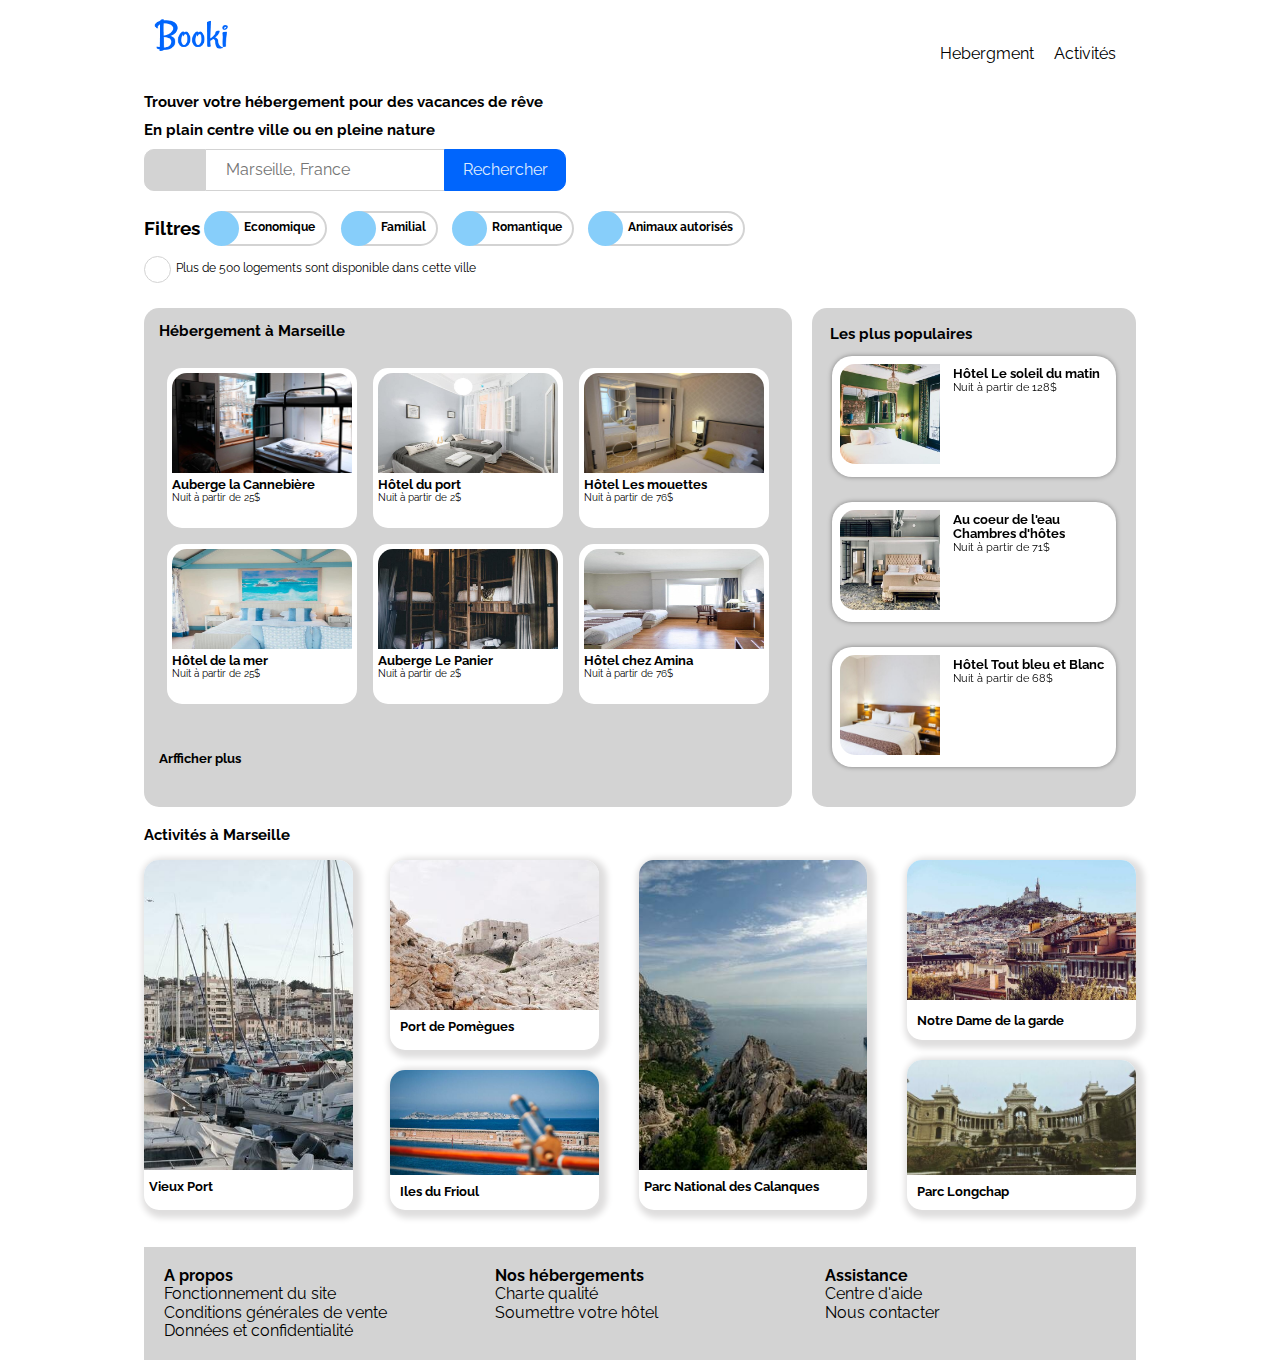
<file: index.html>
<!DOCTYPE html>
<html lang="fr">
    <head>
        <meta charset="utf-8">
        <meta name="viewport" content="width=device-width, initial-scale=1.0">
        <title>mon site de réservation Booki</title>
        <!-- file normalize -->
        <link rel="stylesheet" href="./css/normalize.css"/>
        <!-- style -->
        <link rel="stylesheet" href="./css/style.css"/>
         <!-- cdn: fontawsome -->
        <link rel="stylesheet" href="https://cdnjs.cloudflare.com/ajax/libs/font-awesome/6.1.1/css/all.min.css" integrity="sha512-KfkfwYDsLkIlwQp6LFnl8zNdLGxu9YAA1QvwINks4PhcElQSvqcyVLLD9aMhXd13uQjoXtEKNosOWaZqXgel0g==" crossorigin="anonymous" referrerpolicy="no-referrer" />
        <link rel="icon" href="Google__Logo.ico"/>
    </head>
    <body>
       <div id="container1">
            <header class="navBar">
                <div class="headContainer"> 
                    <div class="logo">
                        <a id="logo" href="#logo"><img src="./images/logo/Booki.png" alt="Logo booki"></a>
                    </div>
                    <div class="hybrid"></div>
                    <div class="hebergementBar">
                            <a class="navBar1" href="#container3">Hebergment</a>
                            <a class="navBar2" href="#article3">Activités</a>
                    </div>
                </div>
            </header>
            <main id="container2">
                <section id="filtersContainer">
                    <h1>Trouver votre hébergement pour des vacances de rêve</h1>
                    <h2>En plain centre ville ou en pleine nature</h2> 
                    <div class="rechercheBar">
                        <div class="buttonLocalisationIcon">
                            <i class="fa-solid fa-location-dot"></i>
                        </div>
                        <input class ="searchBar" type="search" placeholder="Marseille, France">
                        <div class="buttonResearch">Rechercher</div>
                    </div>
                    <div class="rechercheBarMobile">
                        <div class="buttonLocalisationIcon">
                            <i class="fa-solid fa-location-dot"></i>
                        </div>
                            <input class ="searchBarMobile" type="search" placeholder="Marseille, France">
                        <div class="buttonMagnifyingGlass">
                            <i class="fa-solid fa-magnifying-glass"></i>
                        </div>
                    </div>
                    <div class="filters">
                        <h3>Filtres</h3>
                        <div class="filterRelou">
                             <a href="#">
                                <div class="filter">
                                    <i class="fa-solid fa-money-bill-wave"></i>
                                    <p>Economique</p>
                                </div>
                            </a>
                            <a href="#">
                                <div class="filter">
                                    <i class="fa-solid fa-child-reaching"></i>
                                    <p>Familial</p>
                                </div>
                            </a>
                        </div>
                        <a href="#">
                            <div class="filter">
                                <i class="fa-solid fa-heart"></i>
                                <p>Romantique</p>
                            </div>
                        </a>
                        <a href="#">
                            <div class="filter">
                                <i class="fa-solid fa-dog"></i>
                                <p>Animaux autorisés</p>
                            </div>
                        </a>
                    </div>
                    <div class="headInformation">
                        <div class="infomationIcon"><i class="fa-solid fa-info"></i></div>
                        <p>Plus de 500 logements sont disponible dans cette ville</p>
                    </div>
                </section>
                <div id="container3">
                    <section class="article1">
                        <h2>Hébergement à Marseille</h2>
                        <div class="artcile1Part1">
                            <!--Cards start-->
                            <div class="cards">
                                <div class="cardImgB3">
                                    <img src="./images/hebergements/4_small/AubergelaCannebière.jpg" alt="Image of Auberge la Cannebière">
                                </div>
                                <div class="cardTextB3">
                                    <h4>Auberge la Cannebière</h4>
                                    <p>Nuit à partir de 25$</p>
                                    <div class="starEvaluation">
                                        <i class="fa-solid fa-star starFullIcon"></i>
                                        <i class="fa-solid fa-star starFullIcon"></i>
                                        <i class="fa-solid fa-star starFullIcon"></i>
                                        <i class="fa-solid fa-star starFullIcon"></i>
                                        <i class="fa-solid fa-star starFullIconGrey"></i>
                                    </div>
                                </div>
                            </div>
                            <div class="cards">
                                <div class="cardImgB3">
                                    <img src="./images/hebergements/4_small/Hôtelduport.jpg" alt="Image Hôtel du port">
                                </div>
                                <div class="cardTextB3">
                                    <h4>Hôtel du port</h4>
                                    <p>Nuit à partir de 2$</p>
                                    <div class="starEvaluation">
                                        <i class="fa-solid fa-star starFullIcon"></i>
                                        <i class="fa-solid fa-star starFullIcon"></i>
                                        <i class="fa-solid fa-star starFullIcon"></i>
                                        <i class="fa-solid fa-star starFullIcon"></i>
                                        <i class="fa-solid fa-star starFullIcon"></i>
                                    </div>
                                </div>
                            </div>
                            <div class="cards">
                                <div class="cardImgB3">
                                    <img src="./images/hebergements/4_small/HôtelLesmouettes.jpg" alt="Image Hôtel Les mouettes">
                                </div>
                                <div class="cardTextB3">
                                    <h4>Hôtel Les mouettes</h4>
                                    <p>Nuit à partir de 76$</p>
                                    <div class="starEvaluation">
                                        <i class="fa-solid fa-star starFullIcon"></i>
                                        <i class="fa-solid fa-star starFullIcon"></i>
                                        <i class="fa-solid fa-star starFullIcon"></i>
                                        <i class="fa-solid fa-star starFullIcon"></i>
                                        <i class="fa-solid fa-star starFullIconGrey"></i>
                                    </div>
                                </div>
                            </div>
                        </div>
                            <div class="artcile1Part2">
                                <div class="cards">
                                    <div class="cardImgB3">
                                        <img src="./images/hebergements/4_small/Hôteldelamer.jpg" alt="Image Hôtel de la mer">
                                    </div>
                                    <div class="cardTextB3">
                                        <h4>Hôtel de la mer</h4>
                                        <p>Nuit à partir de 25$</p>
                                        <div class="starEvaluation">
                                            <i class="fa-solid fa-star starFullIcon"></i>
                                            <i class="fa-solid fa-star starFullIcon"></i>
                                            <i class="fa-solid fa-star starFullIcon"></i>
                                            <i class="fa-solid fa-star starFullIconGrey"></i>
                                            <i class="fa-solid fa-star starFullIconGrey"></i>
                                        </div>
                                    </div>
                                </div>
                                <div class="cards">
                                    <div class="cardImgB3">
                                        <img src="./images/hebergements/4_small/AubergeLePanier.jpg" alt="Image Auberge Le Panier">
                                    </div>
                                    <div class="cardTextB3">
                                        <h4>Auberge Le Panier</h4>
                                        <p>Nuit à partir de 2$</p>
                                        <div class="starEvaluation">
                                            <i class="fa-solid fa-star starFullIcon"></i>
                                            <i class="fa-solid fa-star starFullIcon"></i>
                                            <i class="fa-solid fa-star starFullIcon"></i>
                                            <i class="fa-solid fa-star starFullIcon"></i>
                                            <i class="fa-solid fa-star starFullIconGrey"></i>
                                        </div>
                                    </div>
                                </div>
                                <div class="cards">
                                    <div class="cardImgB3">
                                        <img class="hebergementImg6" src="./images/hebergements/4_small/HôtelchezAmina.jpg" alt="Image Hôtel chez Amina">
                                    </div>
                                    <div class="cardTextB3">
                                        <h4>Hôtel chez Amina</h4>
                                        <p>Nuit à partir de 76$</p>
                                        <div class="starEvaluation">
                                            <i class="fa-solid fa-star starFullIcon"></i>
                                            <i class="fa-solid fa-star starFullIcon"></i>
                                            <i class="fa-solid fa-star starFullIcon"></i>
                                            <i class="fa-solid fa-star starFullIcon"></i>
                                            <i class="fa-solid fa-star starFullIcon"></i>
                                        </div>
                                    </div>
                                </div>
                        </div> 
                        <h5>Arfficher plus</h5>
                    </section>
                    <aside class="article2">
                        <div class="artcile2Title">
                            <h2>Les plus populaires</h2>
                            <i class="fa-solid fa-star"></i>
                        </div>
                        <div class="cardsWithIcon">
                                <div class="article2Img">
                                    <img src="./images/hebergements/4_small/HôtelLesoleildumatin.jpg" alt="Image Hôtel Tout bleu et Blanc">
                                </div>
                                <div class="cardDescripIcon">
                                <h3>Hôtel Le soleil du matin</h3>
                                <p>Nuit à partir de 128$</p>
                                <div class="starEvaluation2">
                                    <i class="fa-solid fa-star starFullIcon"></i>
                                    <i class="fa-solid fa-star starFullIcon"></i>
                                    <i class="fa-solid fa-star starFullIcon"></i>
                                    <i class="fa-solid fa-star starFullIcon"></i>
                                    <i class="fa-solid fa-star starFullIcon"></i>
                                </div>
                            </div>
                        </div>
                        <div class="cardsWithIcon">
                            <div class="article2Img">
                                <img src="./images/hebergements/4_small/Aucoeurdel'eauChambred'hôte.jpg" alt="Image Au coeur de l'eau Chambre d'hôtel">
                             </div>
                            <div class="cardDescripIcon">
                                <h3>Au coeur de l'eau Chambres d'hôtes</h3>
                                <p>Nuit à partir de 71$</p>
                                <div class="starEvaluation2Relou">
                                    <i class="fa-solid fa-star starFullIcon"></i>
                                    <i class="fa-solid fa-star starFullIcon"></i>
                                    <i class="fa-solid fa-star starFullIcon"></i>
                                    <i class="fa-solid fa-star starFullIcon"></i>
                                    <i class="fa-solid fa-star starFullIconGrey"></i>
                                </div>
                            </div>
                        </div>
                        <div class="cardsWithIcon">
                            <div class="article2Img">
                                <img src="./images/hebergements/4_small/HôtelToutbleuetBlanc.jpg" alt="Image Hôtel Tout bleu et Blanc">
                            </div>
                            <div class="cardDescripIcon">
                                <h3>Hôtel Tout bleu et Blanc</h3>
                                <p>Nuit à partir de 68$</p>
                                <div class="starEvaluation2">
                                    <i class="fa-solid fa-star starFullIcon"></i>
                                    <i class="fa-solid fa-star starFullIcon"></i>
                                    <i class="fa-solid fa-star starFullIcon"></i>
                                    <i class="fa-solid fa-star starFullIcon"></i>
                                    <i class="fa-solid fa-star starFullIconGrey"></i>
                                </div>
                            </div>
                        </div>
                    </aside>
                    <section id="article3">
                        <h2>Activités à Marseille</h2>
                        <div class="article3cards">
                            <div class="artcile3Part1">
                                <div class="cards3Solo">
                                    <div class="cards3SoloImg">
                                        <img src="./images/activites/4_small/vieuxPort.jpg" alt="Image vieux port">
                                    </div>
                                    <div class="cards3SoloText">
                                        <p>Vieux Port</p>
                                    </div>
                                </div>
                                <div class="artcile3Relou">
                                    <div class="cards3Top">
                                        <div class="imgDuo1">
                                            <img src="./images/activites/4_small/PortdePomègues.jpg" alt="Image Port de Pomègues">
                                        </div>
                                        <div class="cards3DuoTextCorrect">
                                            <p>Port de Pomègues</p>
                                        </div>
                                    </div>
                                    <div class="cards3Bot">
                                        <div class="imgDuo2">
                                            <img src="./images/activites/4_small/IlesduFrioul.jpg" alt="Image Iles du Frioul">
                                        </div>
                                        <div class="cards3DuoTextCorrect2">
                                            <p>Iles du Frioul</p>
                                        </div>
                                    </div>
                                </div>
                            </div>
                            <div class="artcile3Part2">
                                <div class="cards3Solo">
                                    <div class="cards3SoloImg">
                                        <img src="./images/activites/4_small/ParcNationaldesCalanques.jpg" alt="Image Parc National des Calanques">
                                    </div>
                                    <div class="cards3SoloText">
                                        <p>Parc National des Calanques</p>
                                    </div>
                                </div>
                                <div class="artcile3Relou">
                                    <div class="cards3TopPart2">
                                        <div class="imgDuo3">
                                            <img src="./images/activites/4_small/NotreDamedelagarde.jpg" alt="Image Notre Dame de la garde">
                                        </div>
                                        <div class="cards3DuoText">
                                            <p>Notre Dame de la garde</p>
                                        </div>
                                    </div>
                                    <div class="cards3BotPart2">
                                        <div class="imgDuo4">
                                            <img src="./images/activites/4_small/ParcLongchap.jpg" alt="Image Parc Longchap">
                                        </div>
                                        <div class="cards3DuoText">
                                            <p>Parc Longchap</p>
                                        </div>
                                    </div>
                                </div>
                            </div>
                        </div>
                    </section>
                </div>
            </main>
            <footer class="basDePage">
                <div class="footInfo">
                    <h4>A propos</h4>
                    <ul>
                        <li><a href="#">Fonctionnement du site</a></li>
                        <li><a href="#">Conditions générales de vente</a></li>
                        <li><a href="#">Données et confidentialité</a></li>
                    </ul>
                </div>
                <div class="footInfo">
                    <h4>Nos hébergements</h4>
                    <ul>
                        <li><a href="#">Charte qualité</a></li>
                        <li><a href="#">Soumettre votre hôtel</a></li>
                    </ul>
                </div>
                <div class="footInfo">
                    <h4>Assistance</h4>
                    <ul>
                        <li><a href="#"><p>Centre d'aide</p></a></li>
                        <li><a href="#"><p>Nous contacter</p></a></li>
                    </ul>
                </div>
            </footer>
       </div>
    </body>
</html>
</file>
<file: css/style.css>
@import url('https://fonts.googleapis.com/css2?family=Raleway:ital,wght@0,100;0,200;0,300;0,400;0,500;0,600;0,700;0,800;0,900;1,100;1,200;1,300;1,400;1,500;1,600;1,700;1,800;1,900&display=swap');


html {
    font-family: 'Raleway', sans-serif;
}
:root {
    --color1: #0065FC;
    --color2: #DEEBFF;
    --color3: #F2F2F2;
}

body {
    max-width: 992px;
   /* max-width: 1000px;*/
    margin: auto;
}
h1,h2,h3,h4,h5,h6 {
    margin-top: 0px;
    margin-bottom: 0px;
}
h2 {
    font-size: 15px;
}
p {
    margin-top: 0px;
    margin-bottom: 0px;
}
div#container1 {
    display: grid;
    grid-template-columns: 1fr;
    /*grid-template-rows: 0.2fr 6fr 1fr;
    grid-template-rows: 0.2fr 2fr 0.2fr;*/
    grid-template-areas:
    "navBar"
    "main"
    "basDePage";
    height: 100vh;
}
header.navBar{
    background-color: none;
}
div.headContainer {
    display: flex;
    margin-bottom: 30px;
    align-items: center;
}
div.logo {
    display: flex;
}
div.logo img {
    padding-left: 10px;
    width: 100%;
    height: 50px;
    padding-top: 10px;
}
div.hybrid {
    flex-grow: 2;
}
div.hebergementBar {
    display: flex;
}
div.hebergementBar a {
    color: black;
    text-decoration:none;
    margin-right: 20px;
    padding-top: 40px;
    border-top: 3px solid transparent;
}
div.hebergementBar a:hover {
    color: #0065FC;
    border-top: 3px solid blue;
}
main#container2 {
    /*background-color: purple;*/
    display: grid;
    grid-template-columns: 1fr;
    /*grid-template-rows: 0.5fr 3fr;*/
    grid-template-rows: 1fr;
    grid-template-areas:
    "section"
    "articles";
    grid-area: main;
}
section#filtersContainer {
    grid-area: section;
}
section#filtersContainer h1 {
    font-size: 15px;
    margin-bottom: 10px;
}
section#filtersContainer p {
    font-size: 12px;
}
div.rechercheBar {
    display: flex;
    padding-top: 10px;
    padding-bottom: 10px;
    align-items: center;
}
div.rechercheBarMobile {
    display: none;
}
div.buttonLocalisationIcon {
    background-color: lightgrey;
    display: flex;
    width: 60px;
    height: 40px;
    border-radius: 10px 0px 0px 10px;
    display: flex;
    align-items: center;
    justify-content: center;
    border: 0.5px solid lightgrey;
}
input.searchBar {
    height: 38px;
    display: flex;
    align-items: center;
    justify-content: center;
    border: none;
    padding: 20px;
    border-top: 0.5px solid lightgray;
    border-bottom: 0.5px solid lightgray;
}
div.buttonResearch {
    width: 120px;
    height: 40px;
    background-color: #0065FC;
    color: #DEEBFF;
    border-radius: 0px 10px 10px 0px;
    display: flex;
    align-items: center;
    justify-content: center;
    cursor: pointer;
    border: 0.5px solid #0065FC
}
div.buttonResearch:hover {
    background-color: #DEEBFF;
    color: #0065FC;
}
div.filters {
    display: flex;
    align-items: center;
}
div.filters a {
    text-decoration: none;
}
div.filters h2 {
    margin-right: 10px;
}
div.filterRelou {
    display: flex;
    align-items: center;
    justify-content: center;
}
div.filterRelou a:hover {
    filter:drop-shadow(1px 1px 1px black);
    transition: 500ms ease-in-out 300ms;
}
div.filter {
    display: flex;
    color: black;
    border: 2px solid lightgrey;
    align-items: center;
    margin: 10px;
    padding-right: 10px;
    border-radius: 20px;
    font-weight: bold;
}
div.filter:hover {
    filter:drop-shadow(1px 1px 1px black);   
    transition: 500ms ease-in-out 300ms;
}
div.filter i {
    display: flex;
    align-items: center;
    justify-content: center;
    border-radius: 25px;
    height: 35px;
    width: 35px;
    background-color: lightskyblue;
    color: #0065FC;
    margin-left: -3px;
    margin-top: -2px;
    margin-bottom: -2px;
    position: relative;
    left: -5px;
}
div.headInformation {
    display: flex;
    align-items: center;
    padding-bottom: 25px;
    font-size: 15px;
}
div.infomationIcon {
    display: flex;
    align-items: center;
    justify-content: center;
    color: #0065FC;
    width: 25px;
    height: 25px;
    border: 1px solid lightgray;
    border-radius: 25px;
    margin-right: 5px;
}
div#container3 {
    /*background-color: lightgreen;*/
    display: grid;
    grid-template-columns: 2fr 1fr;
    grid-template-rows: 1fr 0.8fr;
    grid-template-areas:
    "article1 article2"
    "article3 article3";
    grid-area: articles;
    grid-gap: 20px;
    margin: 0px;
    padding: 0px;
}

section.article1 {
    background-color: lightgray;
    grid-area: article1;
    border-radius: 15px;
    margin: 0px;
    padding: 15px;
}
section.article1 h2 {
    margin-bottom: 20px;
    font-size: 15px;
}
section.article1 h5 {
    margin-top: 40px;
    font-size: 13px;
}
div.artcile1Part1 {
   /* background-color: red;*/
    display: flex;
}
/*CARDS start*/
div.cards {
    background-color: white;
    margin: 8px;
    padding: 5px;
    border-radius: 15px;
    width: 30%;
    height: 150px;
}
div.cards:hover {
    background-color: white;
    filter:drop-shadow(1px 1px 1px black);
}
div.cardImgB3 img {
    width: 100%;
    height: 100px;
    /*object-fit: cover;*/
    border-radius: 15px 15px 0 0;
    
}
div.artcile1Part1 h4 {
    font-size: 13px;
}
div.artcile1Part1 p {
    font-size: 10px;
}
div.cardTextB3 {
    background-color: white ;
}
div.starEvaluation {
    display: flex;
}
div.starFullIcon {
    display: flex;
    height: 10px;
    width: 10px;
    color: #0065FC;
    margin-right: 10px;
}
i.starFullIcon {
    color: #0065FC;
    margin-right: 0px;
    font-size: 13px;
}
i.starFullIconGrey {
    color: lightgrey;
    margin-right: 0px;
    font-size: 13px;
}
div.starFullIcon {
    color: #0065FC;
    margin-right: 13px;
    font-size: 13px;
}
div.startEmptyIcon {
    display: flex;
    color: gray;
}
div.artcile1Part2 {
    display: flex;
}
div.artcile1Part2 h4 {
    font-size: 13px;
}
div.artcile1Part2 p {
    font-size: 10px;
}
aside.article2 {
    background-color: lightgrey;
    grid-area: article2;
    border-radius: 15px;
    margin: 0px;
    padding: 15px;
}
div.artcile2Title {
    display: flex;
    padding: 3px;
}
div.artcile2Title h2 {
    font-size: 15px;
}
div.artcile2Title i {
    margin-left: 40%;
}
div.cardsWithIcon {
    background-color: white;
    filter: drop-shadow(0 0 0.15rem gray);
    display: flex;
    /*justify-content: center;*/
    margin: 5px;
    margin-top: 10px;
    margin-bottom: 25px;
    padding: 8px;
    border-radius: 20px;
    object-fit: cover;
    /*min-width: 150px;*/
}
div.cardsWithIcon:hover {
    background-color: white;
    filter:drop-shadow(1px 1px 1px black);
}
/*
div.cardsWithIcon img{
    width: 100%;
    height: 100px;
    object-fit: cover;
    border-radius: 15px 0 0 15px;
}*/
div.cardDescripIcon {
    display: flex;
    flex-direction: column;
    padding: 3px;
    border-radius: 10px;
    height: 30px;
}
div.article2Img img {
    width: 100px;
    height: 100px;
    object-fit: cover;
    border-radius: 15px 0 0 15px;
}
div.cardDescripIcon h3 {
    font-size: 13px;
    margin-top: 0px;
    margin-bottom: 0px;
    margin-left: 10px;
}
div.cardDescripIcon p {
    font-size: 11px;
    margin-top: 0px;
    margin-bottom: 0px;
    margin-left: 10px;
}
div.starEvaluation2 {
    margin-left: 10px;
    padding-top: 45px;
}
div.starEvaluation2Relou {
    margin-left: 10px;
    padding-top: 35px;
}
/*Activités à Marseille Article 3!!!!!!!!!!!!!!!!!!!!!!!!!*/
section#article3 {
    grid-area: article3;
}
section#article3 h2{
    padding-bottom: 15px;
}
div.article3cards {
    display: flex;
    justify-content: space-around;
}
div.artcile3Part1 {
    display: flex;
    margin-right: 20px;
    justify-content: space-between;
}
div.cards3Solo {
    display: flex;
    flex-direction: column;
    justify-content: space-between;
    box-shadow: 3px 3px 6px 5px rgb(223, 222, 222);
    width: 46%;
    height: 350px;
    border-radius: 15px;
}
div.cards3Solo:hover {
    background-color: #DEEBFF;
    filter:drop-shadow(1px 1px 1px black);
}
div.cards3SoloImg {
    width: 100%;
}
div.cards3SoloImg img {
    object-fit: cover;
    width: 100%;
    height: 310px;  
    border-radius: 15px 15px 0px 0px;
}
div.cards3SoloText {
    color: black;
    padding: 5px;
    padding-bottom: 15px;
    font-size: 13px;
    font-weight: bold;
}
div.cards3:hover {
    border-radius: 15px;
    background-color: #DEEBFF;
    filter:drop-shadow(1px 1px 1px black);
}
div.artcile3Relou {
    display: flex;
    flex-direction: column;
    margin-left: 20px;
    padding: 0px;
    width: 46%;
    justify-content: space-between;
}
div.cards3Top {
    box-shadow: 3px 3px 6px 5px rgb(223, 222, 222);
    margin-bottom: 15px;
    border-radius: 15px;
    height: 190px;
}
div.cards3Top:hover {
    border-radius: 15px;
    background-color: #DEEBFF;
    filter:drop-shadow(1px 1px 1px black);
}
div.imgDuo1 {
    width: 100%;
    height: 115px;
}
div.imgDuo1 img {
    width: 100%;
    height: 150px;
    object-fit: cover;
    border-radius: 15px;
    border-radius: 15px 15px 0px 0px;
}
div.cards3Top p {
    position: relative;
    top: 35px;
    font-size: 13px;
    font-weight: bold;
    padding: 10px;
}
div.cards3Bot {
    box-shadow: 3px 3px 6px 5px rgb(223, 222, 222);
    margin-top: 5px;
    margin-bottom: 0px;
    border-radius: 15px;
    height: 140px;
}
div.cards3Bot:hover {
    box-shadow: 3px 3px 6px 5px rgb(223, 222, 222);
    filter:drop-shadow(1px 1px 1px gray);
    border-radius: 15px;
}
div.cards3Bot p {
    position: relative;
    top: -10px;
    font-size: 13px;
    font-weight: bold;
    padding: 10px;
}
div.imgDuo2 {
    width: 100%;
    height: 115px;
}
div.imgDuo2 img {
    width: 100%;
    height: 105px;
    object-fit: cover;
    border-radius: 15px;
    border-radius: 15px 15px 0px 0px;
}
div.artcile3Part2 {
    display: flex;
    justify-content: space-between;
    margin-left: 20px;
}
div.cards3TopPart2 {
    background-color: white;
    box-shadow: 3px 3px 6px 5px rgb(223, 222, 222);
    margin-bottom: 0px;
    border-radius: 15px;
    height: 180px;
}
div.cards3TopPart2:hover {
    border-radius: 15px;
    background-color: #DEEBFF;
    filter:drop-shadow(1px 1px 1px black);
}
div.cards3TopPart2 p {
    position: relative;
    font-size: 13px;
    font-weight: bold;
    padding: 10px;
}
div.imgDuo3 {
    width: 100%;
}
div.imgDuo3 img {
    width: 100%;
    height: 140px;
    object-fit: cover;
    border-radius: 15px;
    border-radius: 15px 15px 0px 0px;
}
div.cards3BotPart2 {
    background-color: white;
    box-shadow: 3px 3px 6px 5px rgb(223, 222, 222);
    margin-bottom: 5px;
    border-radius: 15px;
    margin: 0px 0px 0px 0px;
}
div.cards3BotPart2:hover {
    border-radius: 15px;
    background-color: #DEEBFF;
    filter:drop-shadow(1px 1px 1px black);
}
div.cards3BotPart2 p {
    position: relative;
    font-size: 13px;
    font-weight: bold;
    padding: 10px;
}
div.imgDuo4 {
    width: 100%;
    height: 115px;
}
div.imgDuo4 img {
    width: 100%;
    height: 100%;
    object-fit: cover;
    border-radius: 15px;
    border-radius: 15px 15px 0px 0px;
}
/*BAS DE PAGE*/
footer.basDePage {
    background-color: gray;
    grid-area: basDePage;
    display: flex;
    margin-top: 20px;
}
footer.basDePage a {
    text-decoration: none;
    color: black;
}
footer.basDePage h4 {
    padding-bottom: 0px;
    margin-bottom: 0px;
}
footer.basDePage ul{
    list-style-type: none;
    padding: 0;
    margin: 0px;
}
div.footInfo {
    background-color: lightgrey;
    display: flex;
    flex-direction: column;
    flex: 1;
    padding: 20px;
}
/*Format tablette*/
@media screen and (max-width: 992px) and (min-width: 769px) {
        div#container3 {
            grid-template-rows: 0.5fr 0.8fr;
        }
        div.article3cards {
            flex-direction: column;
            justify-content: center;
        }
        div.artcile3Part1 {
            justify-content: center;
            margin: 10px;
        }
        div.artcile3Part2 {
            justify-content: center;
            margin: 10px;
        }
} /*Erreur braquette*/
    /*Format mobile*/
    @media screen and (max-width: 768px) {
        div#container3 {
        grid-template-columns: 1fr;
        /*grid-template-rows: repeat(3, 1fr);*/
        grid-template-rows: repeat(3, 0.1fr);
        grid-template-areas:
        "article2"
        "article1"
        "article3";
    }
    div.navBar {
        background-color: #DEEBFF;
    }
    div.headContainer {
        flex-direction: column;
        align-items: unset;
        justify-content: space-evenly;
    }
    div.logo {
        justify-content: center;
        width: 100%;
        height: 80px;
        margin-left: 35px;
        /*background-image: url("../images/logo/Booki@3x.png");*/
    }
    div.logo img {
        width: 100%;
        height: 100px;
    }
    div.hebergementBar {
        display: flex;
        justify-content: space-evenly;
        text-align: center;
    }
    div.hebergementBar a {
        border-bottom: 3px solid lightgray;
        margin-right: 0px;
        padding-bottom: 20px;
    }
    a.navBar1 {
        width: 50%;
    }
    a.navBar2 {
        width: 50%;
    }
    div.hebergementBar a:hover {
        border-top: none;
        border-bottom: 3px solid blue;
    }
    main#container2 {
        background-color: none;
        /*grid-template-rows: 0.1fr ;*/
     }
    div.hybrid {
        display: none;
    }
    section#filtersContainer h1 {
        font-size: 30px;    
    }
    section#filtersContainer h2 {
        font-size: 20px;
        margin-bottom: 20px;
        font-weight: normal;
    }
    div.rechercheBar {
        display: none;
    }
    div.buttonLocalisationIcon {
        background-color: lightgrey;
        display: flex;
        width: 50px;
        height: 48px;
        border-radius: 10px 0px 0px 10px;
        display: flex;
        align-items: center;
        justify-content: center;
    }
    div.rechercheBarMobile {
        display: flex;
        align-items: center;
        justify-content: center;
        width: 100%;
        padding: 10px;
    }
    div.buttonMagnifyingGlass {
        width: 9%;
        height: 50px;
        background-color: #0065FC;
        color: white;
        display: flex;
        align-items: center;
        justify-content: center;
        cursor: pointer;
        border-radius:  15px 15px 15px 15px;
        margin-left: -15px;
    }
    input.searchBarMobile{
        width: 70%;
        height: 50px;
        display: flex;
        align-items: center;
        justify-content: center;
        border: none;
        padding: 20px;
        border-top: 0.5px solid lightgray;
        border-bottom: 0.5px solid lightgray;
    }
    div.buttonMagnifyingGlass:hover {
        height: 50px;
        background-color: lightskyblue;
        color: white;
        border-radius: 10px;
    }
    div.filters {
        display: flex;
        align-items: flex-start;
        justify-content: center;
        flex-direction: column;
        margin-bottom: 15px;
    }
    div.filters h2 {
        font-size: 25px;
    }
    div.filterRelou {
        justify-content: center;
    }
    div.filter {
        justify-content: center;
        height: 40px;
    }
    div.filter i {
        height: 45px;
        width: 45px;
    }
    div.filter p {
        padding-right: 5px;
    }
    section.article1 {
        background-color: unset;
        object-fit: cover;
    }
    section.article1 h2 {
        font-size:  20px;
        margin-bottom: 0px;
    }
    div.artcile1Part1 {
        flex-direction: column;
    }
    div.cards {
        filter: drop-shadow(0 0 0.15rem gray);
       margin-top: 10px;
        margin: 35px;
        padding: 0px;
        width: 90%;
    }
    div.cardTextB3 {
        padding: 10px;
        margin-bottom: 5px;
        border-radius: 15px;
    }
    div.cardTextB3 h4 {
        font-size: 20px;
        padding: 2px;
    }
    div.cardTextB3 p {
        font-size: 15px;
        padding: 5px;
    }
    div.artcile1Part2 {
        flex-direction: column;
    }
    div.cardImgB3 img {
        object-fit: cover;
    }
    aside.article2 {
        border-radius: 0px;
        margin: 0px;
    }
    div.artcile2Title {
        justify-content: space-between;
    }
    div.artcile2Title  h2 {
        font-size: 20px;
    }
    div.cardsWithIcon {
        width: unset;
        height: 150px;
    }
    div.cardsWithIcon h3 {
        font-size: 20px;
    }
    div.cardsWithIcon p {
        font-size: 15px;
    }
    div.cardDescripIcon {
        width: unset;
        height: 200px;
    }
    div.starEvaluation2 {
        padding-top: 80px;
    }
    div.starEvaluation2Relou {
        padding-top: 60px;
    }
    div.article2Img {
        width: 40%;
        height: 200px;
        object-fit: cover;
        border-radius: 15px 0 0 15px;
    }
    div.article2Img img {
        min-width: 100px;
        width: 100%;
        height: 150px;
    }
    section#article3  h2 {
        width: 100%;
        font-size: 20px;
    }
    div.article3cards {
        flex-direction: column;
        margin: 15px;
        padding: 15px;
        margin-right: 10px;
        margin-left: 10px;
    }
    div.artcile3Part1 {
        flex-direction: column;
        margin: 15px;
        padding: 15px;
    }
    div.cards3Solo {
        object-fit: cover;
        flex-direction: column;
        width: 90%;
        height: 150px;
        margin: 15px;
        padding-bottom: 35px;
    }
    div.cards3SoloImg {
        object-fit: cover;
        height: 200px;
    }
    div.cards3SoloImg img {
        object-fit: cover;
        height: 150px;
    }
    div.artcile3Relou {
        object-fit: cover;
        margin: 0px 0px 0px 0px;
        display: flex;
        justify-content: space-between;
        width: 90%;
        margin: 5px;
        padding: 5px;
    }
    div.cards3Top {
        height: 200px;
        margin-top: 15px;
        margin-bottom: 15px;
    }
    div.cards3DuoTextCorrect {
        position: relative;
        top: -30px;
    }
    div.cards3DuoTextCorrect2 {
        position: relative;
        top: 15px;
    }
    div.imgDuo1 {
        height: 150px;
    }
    div.imgDuo1 img {
        object-fit: cover;
    }
    div.cards3Bot {
        height: 200px;
        margin-top: 30px;
        margin-bottom: 30px;
    }
    div.imgDuo2 {
        height: 150px;
    }
    div.imgDuo2 img {
        height: 150px;
        object-fit: cover;
    }
    div.artcile3Part2 {
        flex-direction: column;
        width: 95%;
    }
    div.cards3TopPart2 {
        border: px solid black;
        height: 200px;
        margin-top: 30px;
        margin-bottom: 30px;
    }
    div.imgDuo3 {
        height: 150px;
    }
    div.imgDuo3 img {
        object-fit: cover;
    }
    div.cards3BotPart2 {
        height: 200px;
        margin-bottom: 30px;
    }
    div.imgDuo4 {
        height: 150px;
    }
    div.imgDuo4 img {
        object-fit: cover;
    }
    /*BAS DE PAGE*/
    footer.basDePage {
        background-color: lightgrey;
        flex-direction: column;
        flex: 1;
    }
    div.footInfo {
        background-color: lightgrey;
        margin: 10px;
    }
    div.footInfo h4 {
        margin-bottom: 10px;
    }

}
</file>
